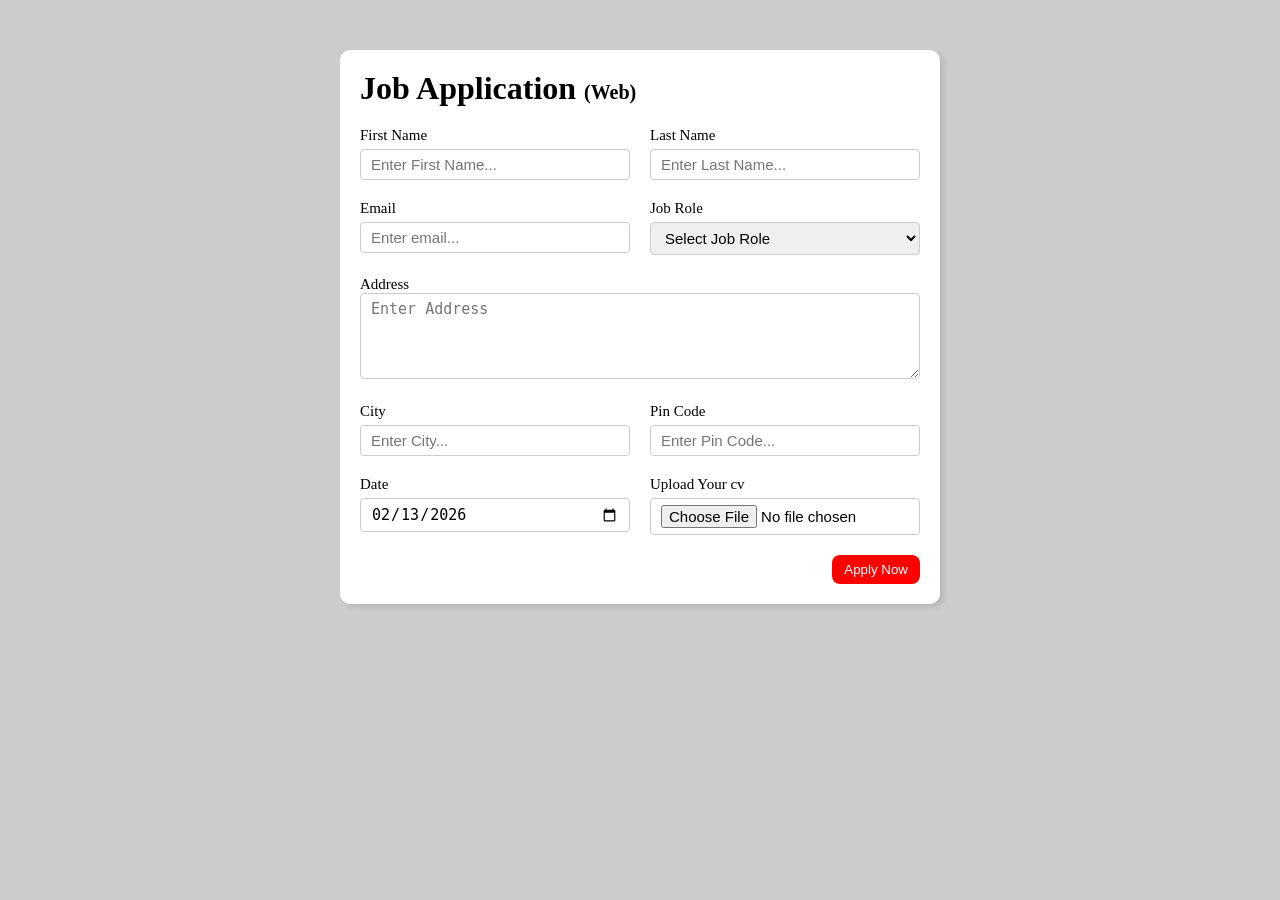
<file: Form - Project 2/index.html>
<!DOCTYPE html>
<html lang="en">
<head>
    <meta charset="UTF-8">
    <meta name="viewport" content="width=device-width, initial-scale=1.0">
    <title>Jjob Application Form</title>
    <link rel ="stylesheet" href="style.css">
</head>
<body>
    <div class="container">
        <div class="apply_box">
            <h1>Job Application <span class="title_small">(Web)</span></h1>
            <form action="">
                <div class="form_container">
                    <div class="form_control">
                        <label for="first_name">First Name</label>
                        <input id="first_name" name="first_name" placeholder="Enter First Name..." type="text">
                    </div>
                    <div class="form_control">
                        <label for="last_name">Last Name</label>
                        <input id="last_name" name="last_name" placeholder="Enter Last Name..." type="text">
                    </div>
                    <div class="form_control">
                        <label for="email">Email</label>
                        <input id="email" name="email" placeholder="Enter email..." type="email">
                    </div>
                    <div class="form_control">
                        <label for="job_role">Job Role</label>
                        <select id="job_role" name="job_role">
                            <option value="">Select Job Role</option>
                            <option value="web_developer">Web Developer</option>
                            <option value="web_designer">Web Designer</option>
                            <option value="ui_ux_designer">UI/UX Designer</option>
                            <option value="project_manager">Project Manager</option>
                        </select>
                    </div>
                    <div class="textarea_control">
                        <label for="address">Address</label>
                        <textarea id="addreess" name="address" rows="4" cols="50" placeholder="Enter Address"></textarea>
                    </div>
                    <div class="form_control">
                        <label for="city">City</label>
                        <input id="city" name="city" placeholder="Enter City..." type="text">
                    </div>
                    <div class="form_control">
                        <label for="pincode">Pin Code</label>
                        <input id="pincode" name="pincode" placeholder="Enter Pin Code..." type="number">
                    </div>
                    <div class="form_control">
                        <label for="date">Date</label>
                        <input value="2026-02-13" id="date" name="date"  type="date">
                    </div>
                    <div class="form_control">
                        <label for="upload">Upload Your cv</label>
                        <input id="upload" name="upload" type="file">
                    </div>
                </div>
                <div class="button_container">
                    <button type="submit">Apply Now</button>
                </div>
            </form>
        </div>
    </div>
</body>
</html>
</file>
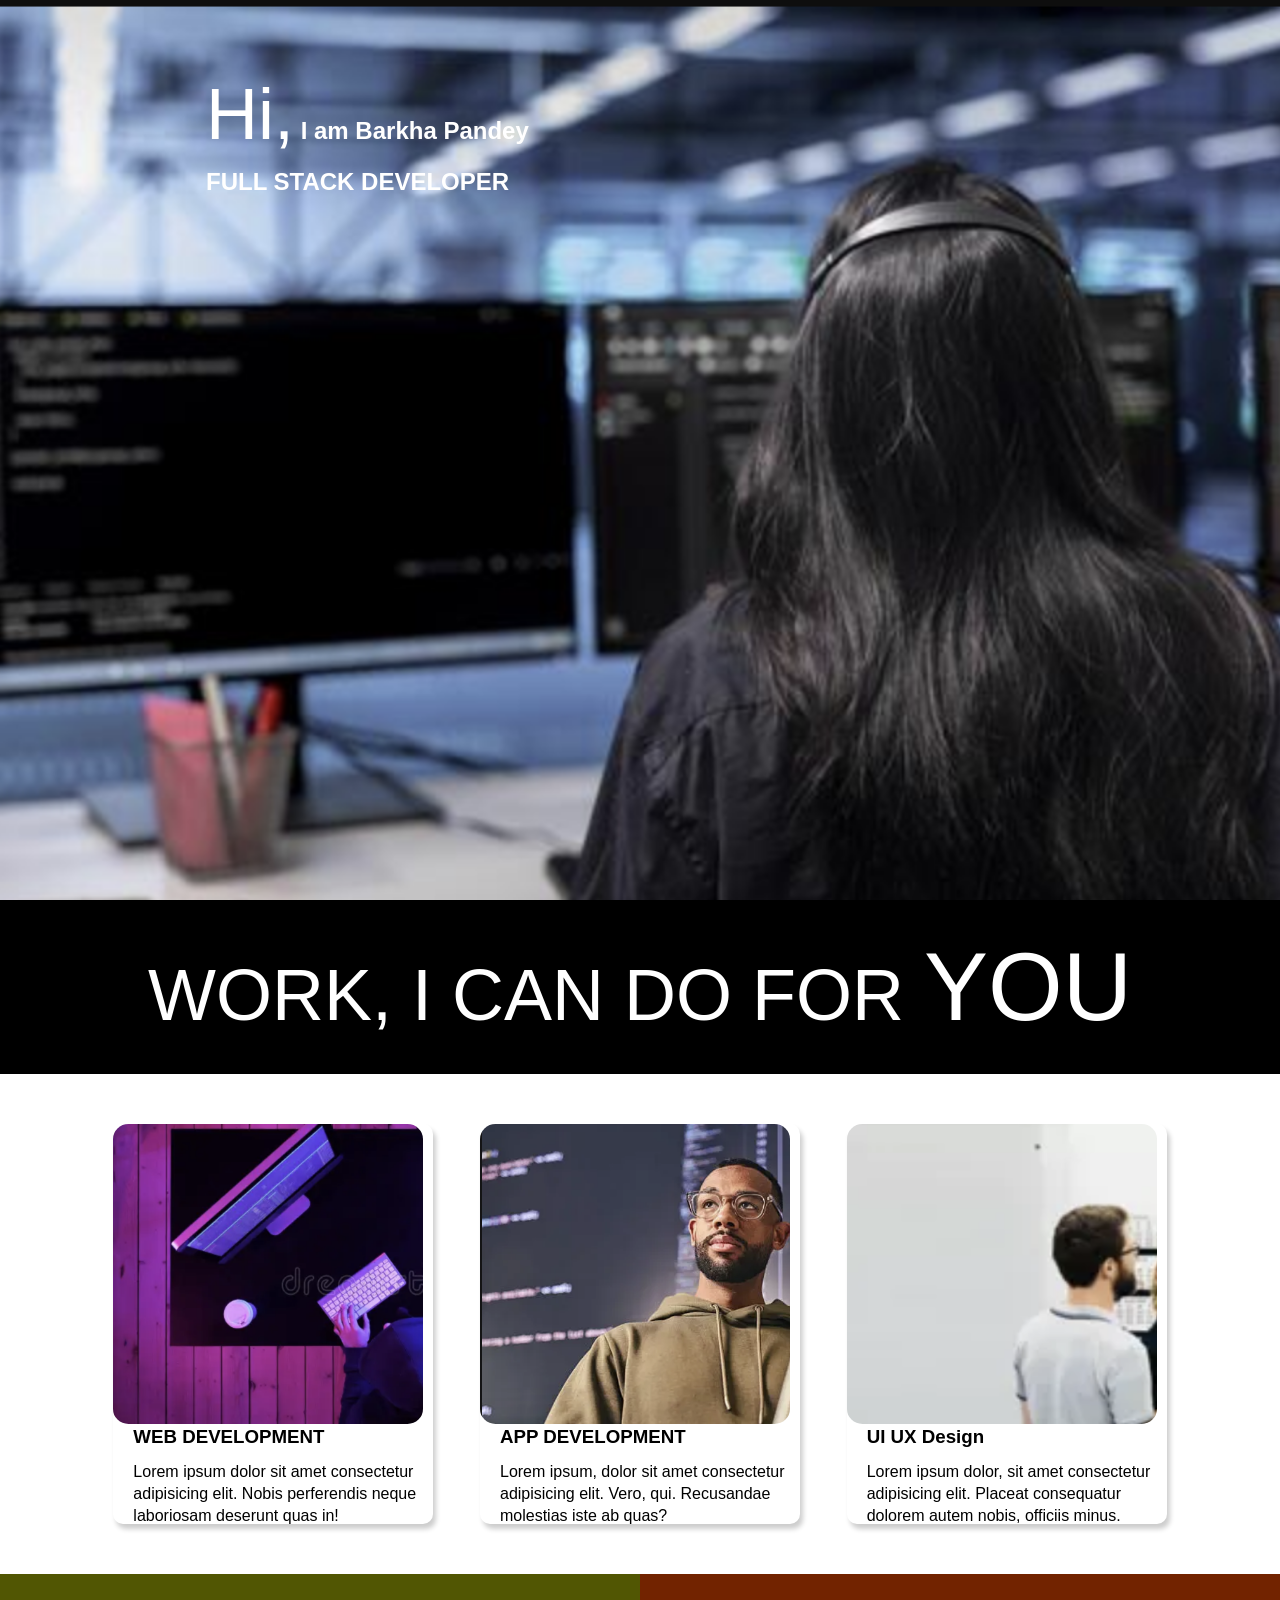
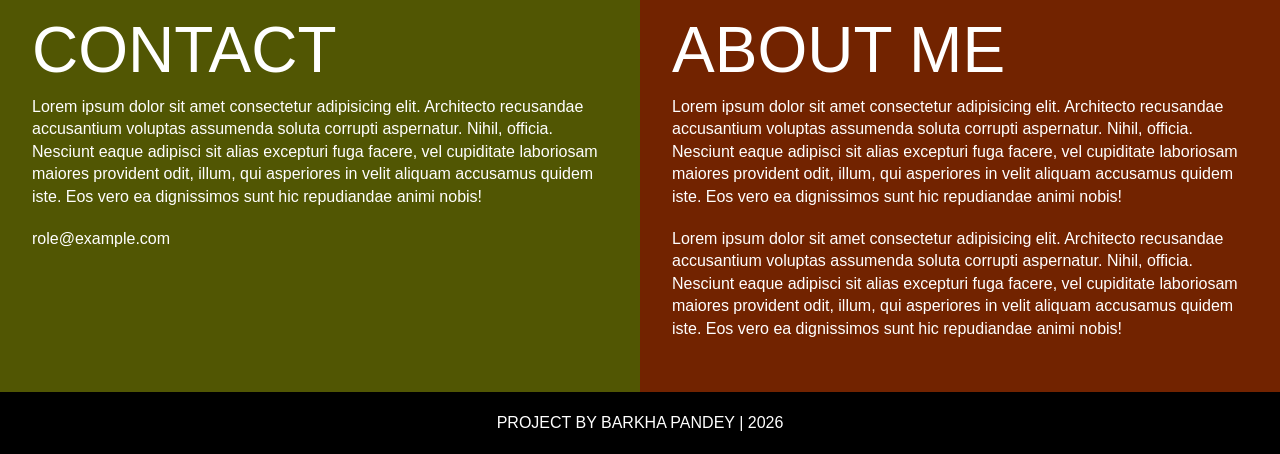
<file: Project 4/index.html>
<!DOCTYPE html>
<html lang="en">
<head>
    <meta charset="UTF-8">
    <meta name="viewport" content="width=device-width, initial-scale=1.0">
    <title>Developer | Landing Page</title>
    <link rel="stylesheet" href="style.css">
</head>
<body>
    <section class="hero_section">
        <div class="text_container">
            <h2><span class="lg_text">Hi,</span> I am Barkha Pandey</h2>
            <h1>FULL STACK DEVELOPER</h1>
        </div>
    </section>
    <section class="black_box">
        <h2>WORK, I CAN DO FOR <span class="">YOU</span></h2>
    </section>
    <section class="work">
        <div class="grid_item">
            <div class="card">
                <div class="image_container1">
                    <img src="images/Screenshot 2026-02-16 003153.png" alt=" web development">
                </div>
                <div class="card_container">
                    <h3>WEB DEVELOPMENT</h3>
                    <p>Lorem ipsum dolor sit amet consectetur adipisicing elit. Nobis perferendis neque laboriosam deserunt quas in!</p>
                </div>
            </div>
        </div>
        
        <div class="grid_item">
            <div class="card">
                <div class="image_container2">
                    <img src="images/Screenshot 2026-02-16 003222.png" alt=" app development">
                </div>
                <div class="card_container">
                    <h3>APP DEVELOPMENT</h3>
                    <p>Lorem ipsum, dolor sit amet consectetur adipisicing elit. Vero, qui. Recusandae molestias iste ab quas?</p>
                </div>
            </div>
        </div>
        
        <div class="grid_item">
            <div class="card">
                <div class="image_container3">
                    <img src="images/Screenshot 2026-02-16 003243.png" alt=" UI UX Design">
                </div>
                <div class="card_container">
                    <h3>UI UX Design</h3>
                    <p> Lorem ipsum dolor, sit amet consectetur adipisicing elit. Placeat consequatur dolorem autem nobis, officiis minus.</p>
                </div>
            </div>
        </div>
    </section>

    <section class="bottom_section">
        <div class="contact">
            <h2>CONTACT </h2>
            <p>Lorem ipsum dolor sit amet consectetur adipisicing elit. Architecto recusandae accusantium voluptas assumenda soluta corrupti aspernatur. Nihil, officia. Nesciunt eaque adipisci sit alias excepturi fuga facere, vel cupiditate laboriosam maiores provident odit, illum, qui asperiores in velit aliquam accusamus quidem iste. Eos vero ea dignissimos sunt hic repudiandae animi nobis!</p>
            <p>role@example.com</p>
        </div>
        <div class="about">
            <h2>ABOUT ME</h2>
            <p>Lorem ipsum dolor sit amet consectetur adipisicing elit. Architecto recusandae accusantium voluptas assumenda soluta corrupti aspernatur. Nihil, officia. Nesciunt eaque adipisci sit alias excepturi fuga facere, vel cupiditate laboriosam maiores provident odit, illum, qui asperiores in velit aliquam accusamus quidem iste. Eos vero ea dignissimos sunt hic repudiandae animi nobis!</p>
            <p>Lorem ipsum dolor sit amet consectetur adipisicing elit. Architecto recusandae accusantium voluptas assumenda soluta corrupti aspernatur. Nihil, officia. Nesciunt eaque adipisci sit alias excepturi fuga facere, vel cupiditate laboriosam maiores provident odit, illum, qui asperiores in velit aliquam accusamus quidem iste. Eos vero ea dignissimos sunt hic repudiandae animi nobis!</p>

        </div>
    </section>
    <footer>
        Project by Barkha Pandey | 2026
    </footer>
</body>
</html>
</file>
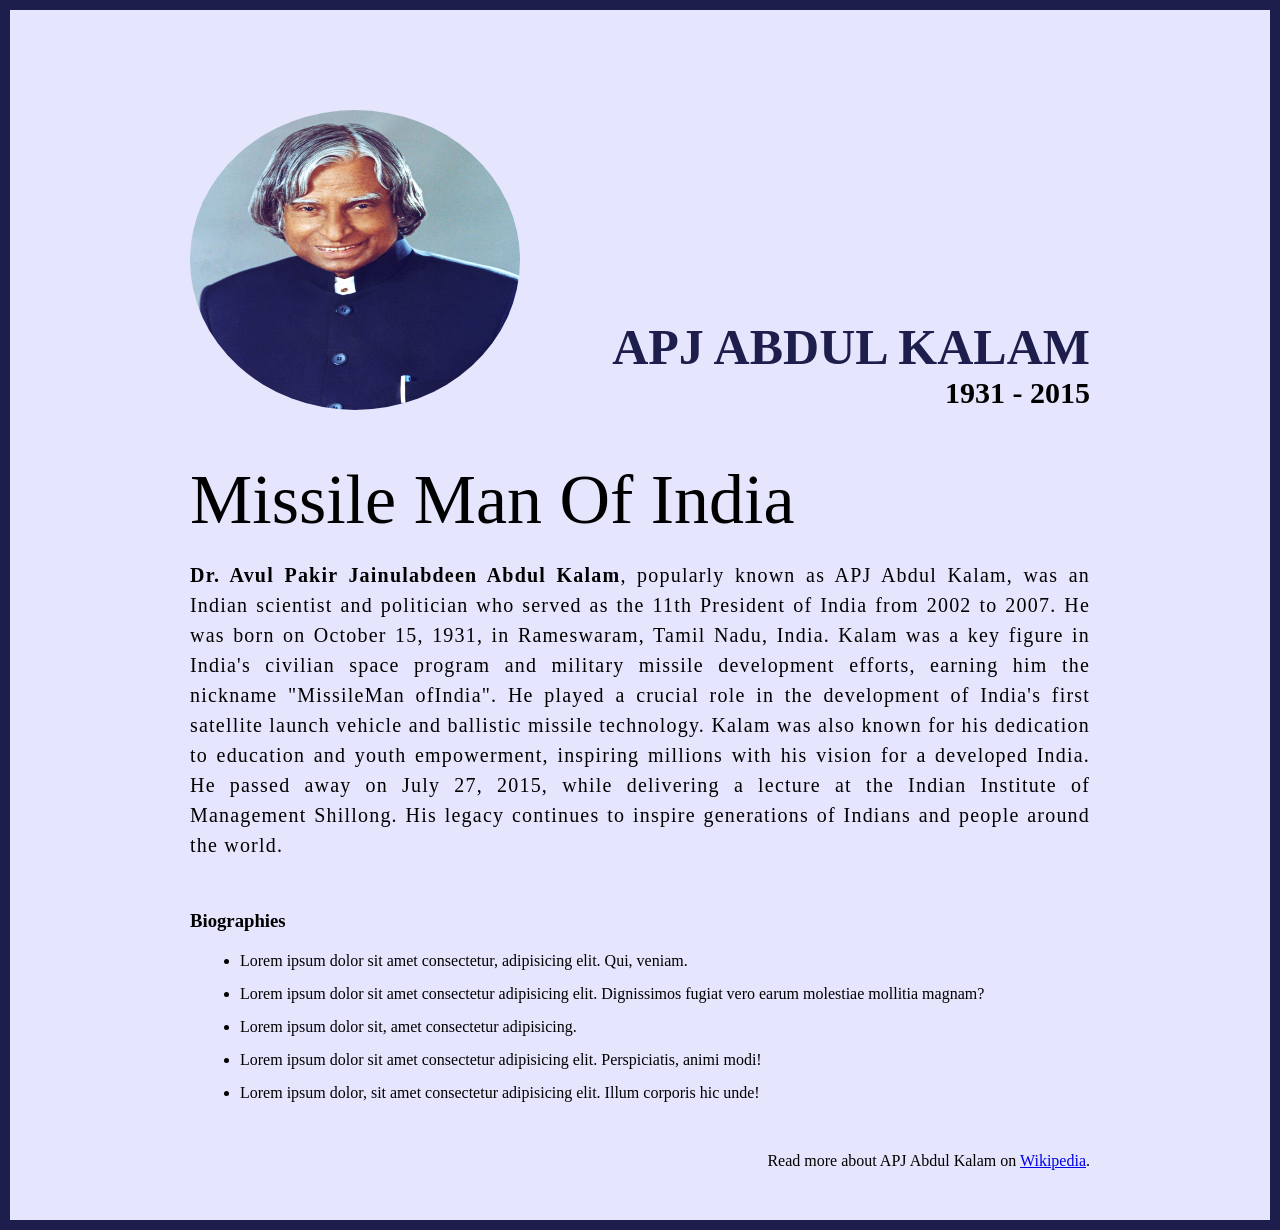
<file: Tribute Page - Project 1/index.html>
<!DOCTYPE html>
<html lang="en">
<head>
    <meta charset="UTF-8">
    <meta name="viewport" content="width=device-width, initial-scale=1.0">
    <title>The Tribute Website | APJ Abdul Kalam
    </title>
    <link rel="stylesheet" href="style.css">
</head>
<body>
    <div class="container">
        <div class="content">
            <section class="top_section">

                <div class="image_container">
                    <img src="images/apj.jpg" alt="Tribute">
                </div>
                <div>
                    <h1>APJ Abdul Kalam</h1>
                    <h4>1931 - 2015</h4>
                </div>
            </section>  
            <section class="about_section">
                <h2>Missile Man Of India</h2>
                <p><b>Dr. Avul Pakir Jainulabdeen Abdul Kalam</b>, popularly known as APJ Abdul Kalam, was an Indian 
                    scientist and politician who served as the 11th President of India from 2002 to 2007. He was 
                    born on October 15, 1931, in Rameswaram, Tamil Nadu, India. Kalam was a key figure in India's 
                    civilian space program and military missile development efforts, earning him the nickname
                    "MissileMan ofIndia". He played a crucial role in the development of India's first satellite 
                    launch vehicle and ballistic missile technology. Kalam was also known for his dedication to 
                    education and youth empowerment, inspiring millions with his vision for a developed India. 
                    He passed away on July 27, 2015, while delivering a lecture at the Indian Institute of 
                    Management Shillong. His legacy continues to inspire generations of Indians and people 
                    around the world.</p>
            </section>
            <section class="biography_section">
                <h3>Biographies</h3>
                <ul>
                    <li>Lorem ipsum dolor sit amet consectetur, adipisicing elit. Qui, veniam.</li>
                    <li>Lorem ipsum dolor sit amet consectetur adipisicing elit. Dignissimos fugiat vero earum molestiae mollitia magnam?</li>
                    <li>Lorem ipsum dolor sit, amet consectetur adipisicing.</li>
                    <li>Lorem ipsum dolor sit amet consectetur adipisicing elit. Perspiciatis, animi modi!</li>
                    <li>Lorem ipsum dolor, sit amet consectetur adipisicing elit. Illum corporis hic unde!</li>
                </ul>
            </section>
            <footer><p>Read more about APJ Abdul Kalam on <a href="google.com">Wikipedia</a>.</p></footer>
        </div>
    </div>
</body>
</html>
</file>
<file: Form - Project 2/style.css>
*{
    margin: 0;
    padding: 0;
    box-sizing: border-box;
}

body{
    background-color: #ccc;
}

.container{
    max-width: 900px;
    margin: 0 auto;
}

.apply_box{
    max-width: 600px;
    padding: 20px;
    background-color: white;
    margin: 0 auto;
    margin-top: 50px;
    box-shadow: 4px 3px 5px rgba(1,1,1,0.1);
    border-radius: 10px;
}
.title_small{
    font-size: 20px;
}
.form_container{
    display: grid;
    margin-top: 20px;
    grid-template-columns: repeat(auto-fit, minmax(200px , 1fr));
    gap: 20px;
}

.form_control{
    display: flex;
    flex-direction: column;
}
label{
    font-size: 15px;
    margin-bottom: 5px;
}

input, select, textarea{
    padding: 6px 10px;
    border: 1px solid #ccc;
    border-radius: 4px;
    font-size: 15px;
}
input:focus{
    outline-color: red;
}

.button_container{
    display: flex;
    justify-content: flex-end;
    margin-top: 20px;
}

button{
    background-color: red;
    border: transparent solid 2px;
    padding: 5px 10px;
    color: white;
    border-radius: 8px;
    transition: 0.3s ease-in;
}
button:hover{
    background-color: gray;
    border: 2px solid red;
    color: black;
    transition: 0.3s ease-out;
    cursor: pointer;
}
.textarea_control{
    grid-column: 1 / span 2;
}
.textarea_control textarea{
    width: 100%;
}
@media(max-width: 460px){
    .textarea_control{
    grid-column: 1 / span 1;
}
}
</file>
<file: Project 4/style.css>
*{
    margin: 0;
    padding: 0;
    box-sizing: border-box;
}

html, body{
    line-height: 1.4;
    font-weight: 300;
    font-family: Roboto, sans-serif;
}

.hero_section{
    background-image: url(images/Screenshot\ 2026-02-16\ 003128.png);
    min-height: 100vh;
    background-position: center;
    background-size: cover;
    background-repeat: no-repeat ;
}

.text_container{
    color: white;
    max-width: 900px;
    margin: 0 auto; 
    padding-top : 64px;
    padding-left: 16px;;
}
.lg_text{
    font-size: 72px;
    font-weight: 300;
}
.black_box{
    background: #000;
    padding: 20px ;
}

.black_box h2{
    color: white;
    text-align: center;
    font-weight: 300;
    font-size: 72px;
}
.black_box h2 span{
    font-weight: 400;
    font-size: 96px;
}
.work{
    display: grid;
    grid-template-columns: repeat(auto-fit, minmax(320px, 1fr));
    gap: 20px;
    max-width: 1100px;
    margin: 50px 100px;
    align-items: end;
}
.image_container1, .image_container2, .image_container3{
    border-radius: 5%;
    overflow: hidden;
    display: flex;
    height: 300px;
    max-width: 310px;
}
.card{
    max-width: 320px;
    height: 400px;
    border-radius: 10px;
    box-shadow: 3px 5px 5px rgba(1, 1, 1, 0.2);
    transition: transform 0.2s ease-in-out;
    justify-content: center;
}

.grid_item{
    display: flex;
    justify-content: center;
    align-items: center;
}
.card:hover{
    transform: scale(1.04);
    box-shadow: 3px 5px 5px rgba(1, 1, 1, 0.3);
    transition: transform 0.2s ease-in-out;
}
.card_container{
    padding-left: 20px;
}
.card_container h3{
    margin-bottom: 10px
}
.bottom_section{
    display: flex;
}
.contact{
    background-color: #515603;

}
.about{
    background-color: #722300;
}

.contact, .about{
    min-height: 300px;
    padding: 32px;
    color: white;
}
.contact h2, .about h2{
    font-size: 64px;
    font-weight: 300;
}
.contact p, .about p{
    margin-bottom: 20px;
}
footer{
    text-align: center;
    background-color: #000;
    text-transform: uppercase;
    padding: 20px;
    color: white;
}

@media (max-width: 786px){
    .hero_section{
        min-height: 50vh;
    }
    .text_container{
        padding: 10px;
        text-align: center;
    }
    .lg_text{
        font-size: 32px;
    }
    .black_box h2{
        font-size: 24px;
    }
    .black_box h2 span{
        font-weight: 400;
        font-size: 32px;
    }
    .bottom_section{
        flex-direction: column;
    }
    h1{
        font-size: 32px;
    }
    .about h2, .contact h2{
        font-size: 32px;
    }
}
</file>
<file: Tribute Page - Project 1/style.css>
*{
    margin: 0;
    padding: 0;
    box-sizing: border-box;
}
.container {
    background-color: #e5e5fd;
    min-height: 100vh;
    border: 10px solid #1d1e4c;
}

.content{
    max-width: 900px;
    margin: 0 auto

}
.top_section{
    margin-top: 100px;
    display: flex;
    justify-content: space-between;
    align-items: flex-end;

}
.top_section h1{ 
    font-size: 50px;
    font-weight: bold;
    color: #1d1e4c;
    text-transform: uppercase;

 }
 .top_section h4{
    text-align: end;
    font-size: 30px;
 }


.image_container{
    border-radius: 60%;
    overflow: hidden;
}

.image_container, img{
    width: 330px;
    height: 300px;
}

.about_section{
    margin-top: 50px;
    
}
.about_section h2{
    font-size: 70px;
    font-weight: 400;
    margin-bottom: 20px;
}

.about_section p{
    font-size: 20px;
    line-height: 30px;
    letter-spacing: 1.2px;
    text-align: justify;
}
.biography_section{
    margin: 50px 0;

}

.biography_section h3{
    margin-bottom: 20px;
}
.biography_section ul{
    margin-left: 50px ;
}
.biography_section li{
    margin-bottom: 15px;
}
footer{
    margin: 50px 0;
}
footer p{
    text-align: end;
}
</file>
